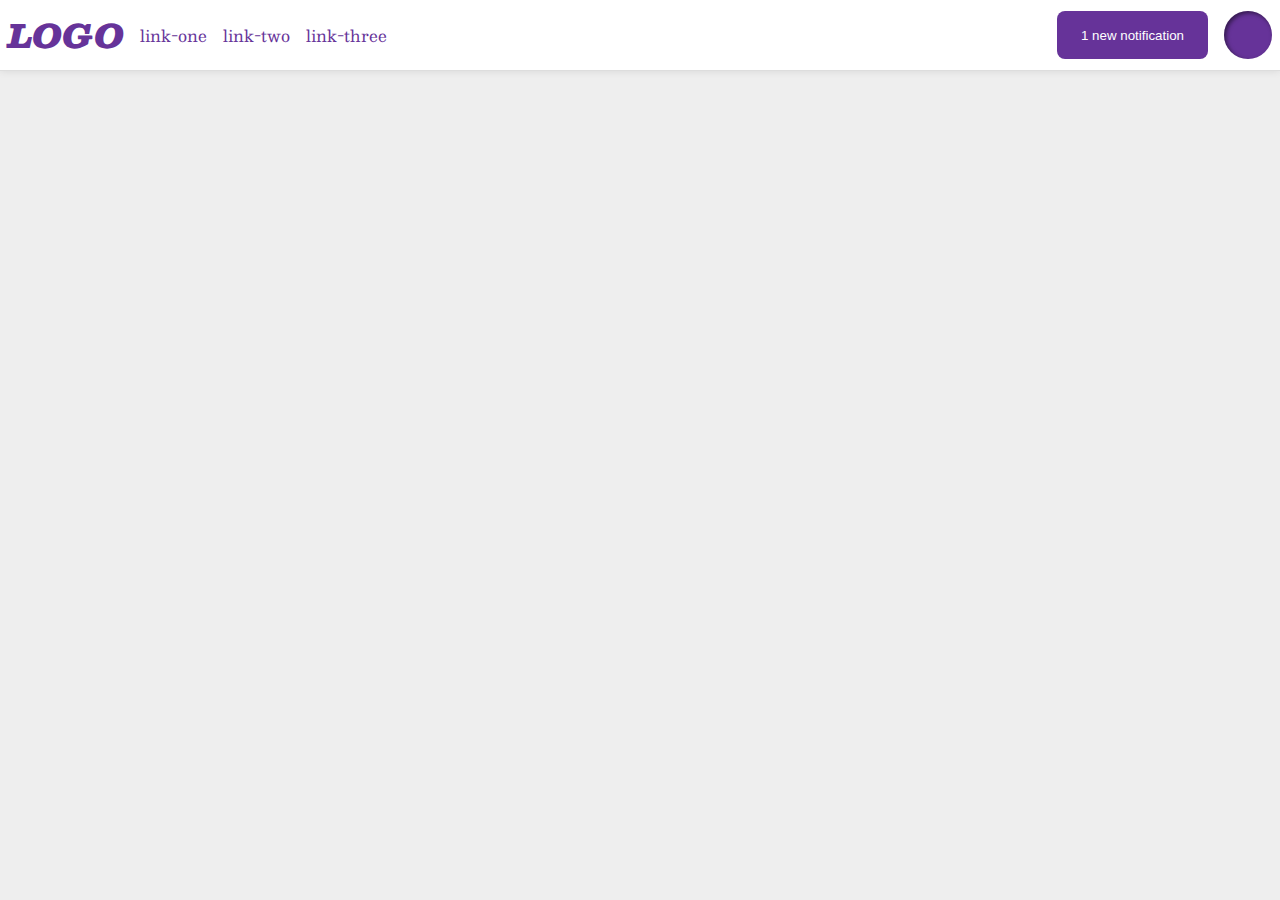
<file: foundations/flex/03-flex-header-2/index.html>
<!DOCTYPE html>
<html lang="en">
  <head>
    <meta charset="UTF-8">
    <meta http-equiv="X-UA-Compatible" content="IE=edge">
    <meta name="viewport" content="width=device-width, initial-scale=1.0">
    <title>Flex Header 2</title>
    <link rel="stylesheet" href="style.css">
  </head>
  <body>

    <div class="header">

      <div class="left-side sides">
        <div class="logo">
          LOGO
        </div>
        <ul class="links">
          <li><a href="https://google.com">link-one</a></li>
          <li><a href="https://google.com">link-two</a></li>
          <li><a href="https://google.com">link-three</a></li>
        </ul>
      </div>

      <div class="right-side sides">
        <button class="notifications">
          1 new notification
        </button>
        <div class="profile-image"></div>
      </div>
      
    </div>
    
  </body>
</html>
</file>
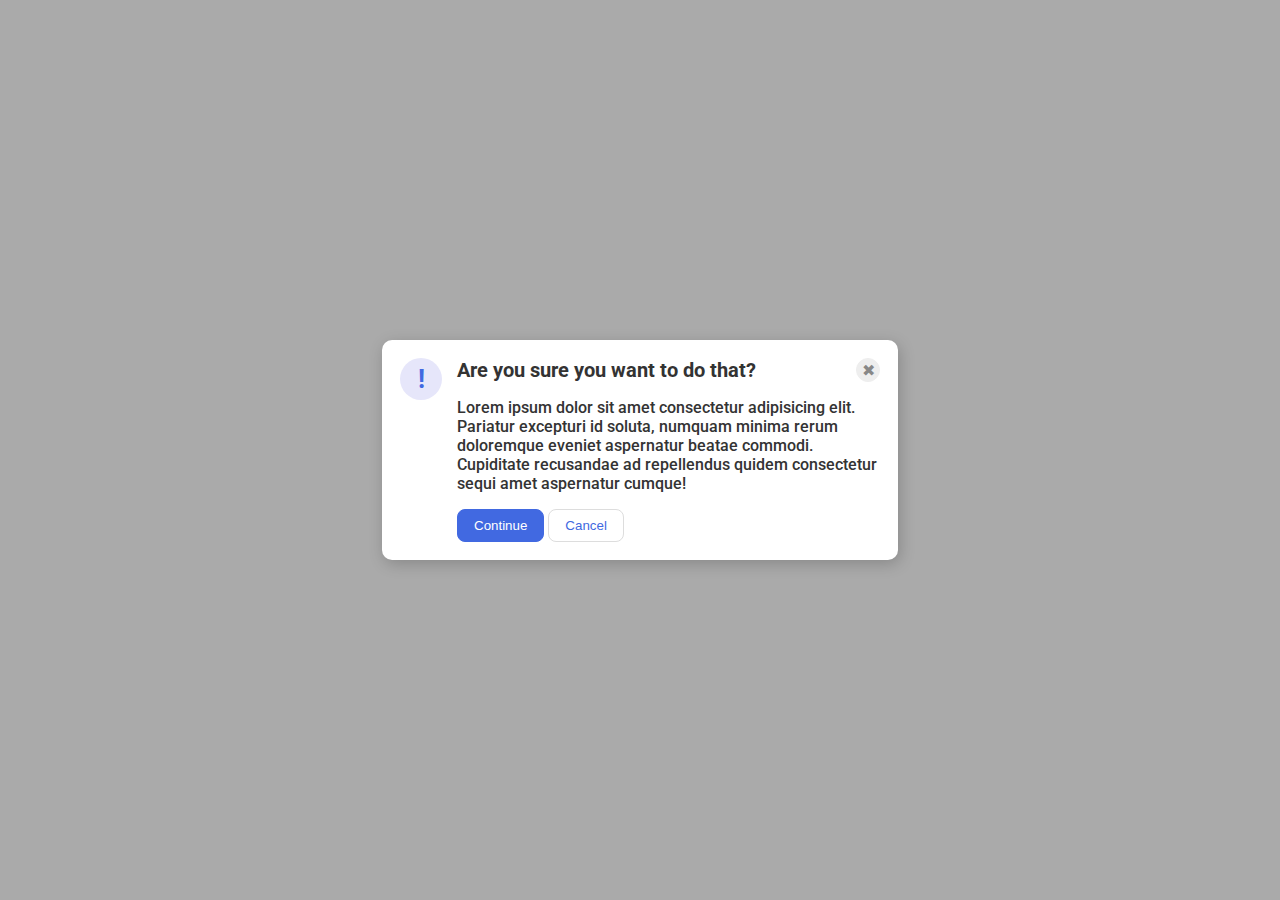
<file: foundations/flex/05-flex-modal/index.html>
<!DOCTYPE html>
<html lang="en">
  <head>
    <meta charset="UTF-8">
    <meta http-equiv="X-UA-Compatible" content="IE=edge">
    <meta name="viewport" content="width=device-width, initial-scale=1.0">
    <link rel="stylesheet" href="style.css">
    <title>Modal</title>
  </head>
  <body>
    <div class="modal">
      <div class="modal-left">
        <div class="icon">!</div>
      </div>
      
      <div class="modal-right">
        <div class="right-top">
          <div class="header">Are you sure you want to do that?</div>
          <button class="close-button">✖</button>
        </div>

        <div class="right-bottom">
          <div class="text">Lorem ipsum dolor sit amet consectetur adipisicing elit. Pariatur excepturi id soluta, numquam minima rerum doloremque eveniet aspernatur beatae commodi. Cupiditate recusandae ad repellendus quidem consectetur sequi amet aspernatur cumque!</div>
        </div>

        <div class="button-container">
          <button class="continue">Continue</button>
          <button class="cancel">Cancel</button>
        </div>
      </div>
    </div>
  </body>
</html>
</file>
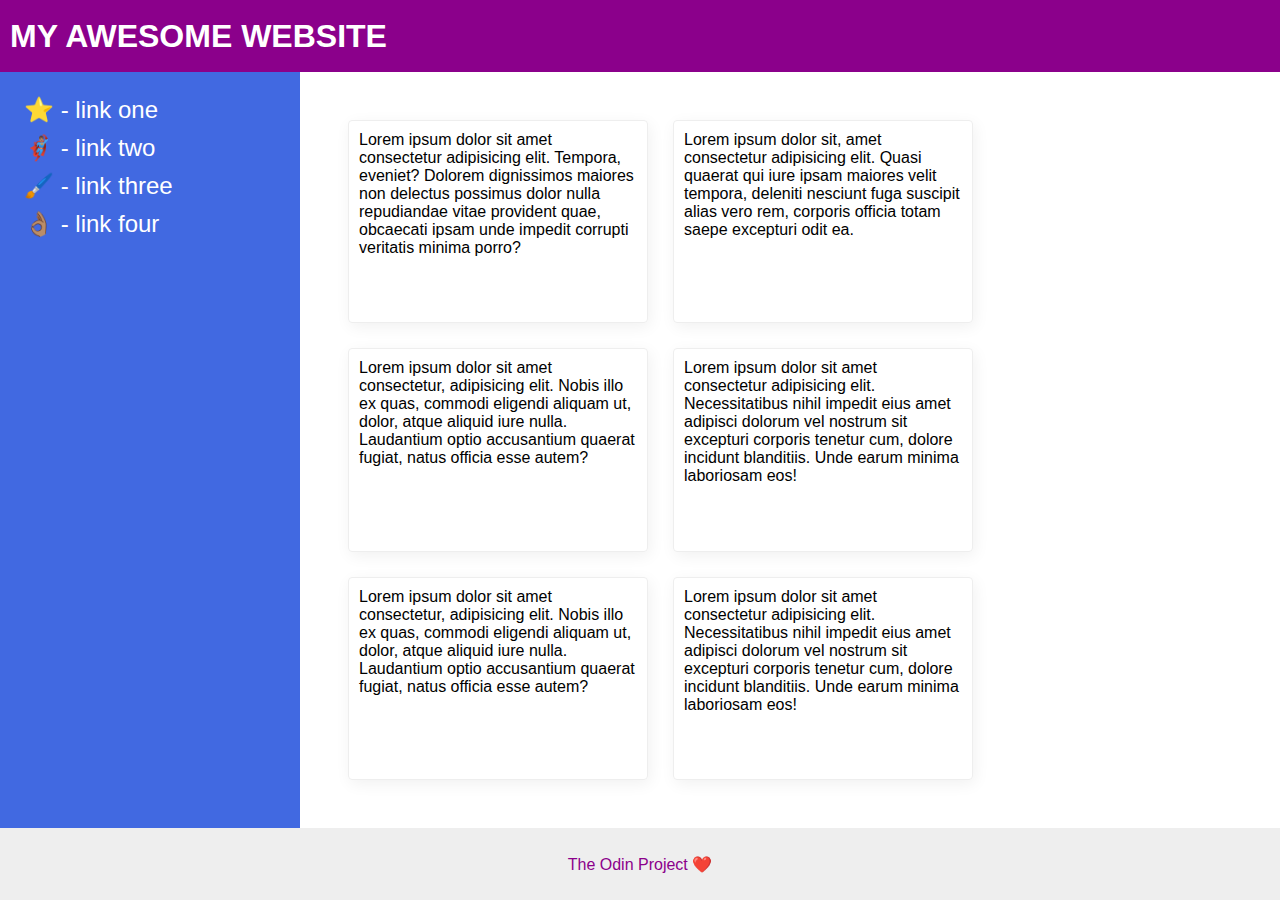
<file: foundations/flex/07-flex-layout-2/index.html>
<!DOCTYPE html>
<html lang="en">
  <head>
    <meta charset="UTF-8">
    <meta http-equiv="X-UA-Compatible" content="IE=edge">
    <meta name="viewport" content="width=device-width, initial-scale=1.0">
    <title>The Holy Grail</title>
    <link rel="stylesheet" href="style.css">
  </head>
  <body>
    <div class="header">
      MY AWESOME WEBSITE
    </div>

    <div class="content">
      <div class="sidebar">
        <ul>
          <li><a href="#">⭐ - link one</a></li>
          <li><a href="#">🦸🏽‍♂️ - link two</a></li>
          <li><a href="#">🖌️ - link three</a></li>
          <li><a href="#">👌🏽 - link four</a></li>
        </ul>
      </div>

      <div class="card-container">
        <div class="card">Lorem ipsum dolor sit amet consectetur adipisicing elit. Tempora, eveniet? Dolorem dignissimos maiores non delectus possimus dolor nulla repudiandae vitae provident quae, obcaecati ipsam unde impedit corrupti veritatis minima porro?</div>
        <div class="card">Lorem ipsum dolor sit, amet consectetur adipisicing elit. Quasi quaerat qui iure ipsam maiores velit tempora, deleniti nesciunt fuga suscipit alias vero rem, corporis officia totam saepe excepturi odit ea.</div>
        <div class="card">Lorem ipsum dolor sit amet consectetur, adipisicing elit. Nobis illo ex quas, commodi eligendi aliquam ut, dolor, atque aliquid iure nulla. Laudantium optio accusantium quaerat fugiat, natus officia esse autem?</div>
        <div class="card">Lorem ipsum dolor sit amet consectetur adipisicing elit. Necessitatibus nihil impedit eius amet adipisci dolorum vel nostrum sit excepturi corporis tenetur cum, dolore incidunt blanditiis. Unde earum minima laboriosam eos!</div>
        <div class="card">Lorem ipsum dolor sit amet consectetur, adipisicing elit. Nobis illo ex quas, commodi eligendi aliquam ut, dolor, atque aliquid iure nulla. Laudantium optio accusantium quaerat fugiat, natus officia esse autem?</div>
        <div class="card">Lorem ipsum dolor sit amet consectetur adipisicing elit. Necessitatibus nihil impedit eius amet adipisci dolorum vel nostrum sit excepturi corporis tenetur cum, dolore incidunt blanditiis. Unde earum minima laboriosam eos!</div>
      </div>
    </div>
    
    <div class="footer">
      The Odin Project ❤️
    </div>
  </body>
</html>
</file>
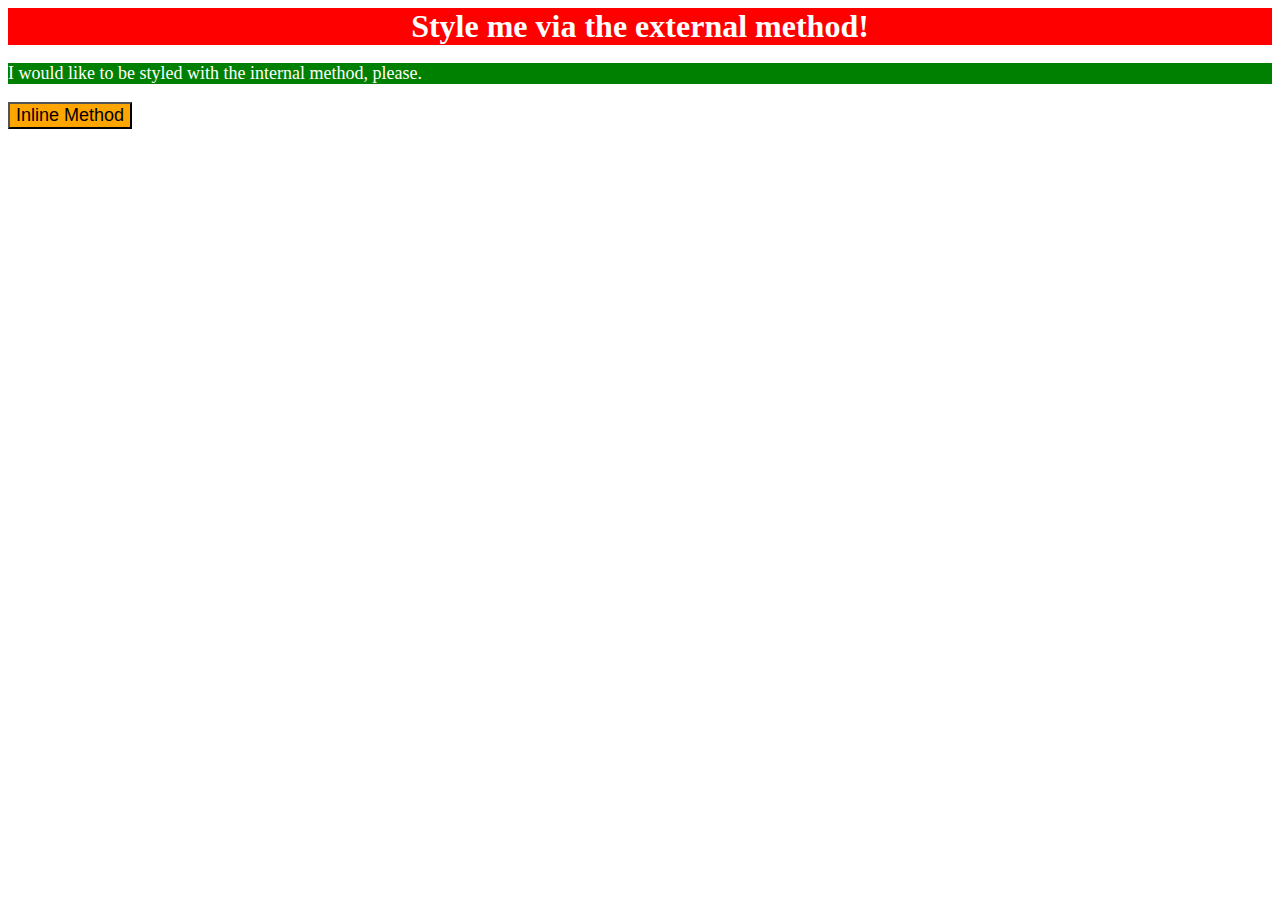
<file: foundations/intro-to-css/01-css-methods/index.html>
<!DOCTYPE html>
<html lang="en">
  <head>
    <meta charset="UTF-8">
    <meta http-equiv="X-UA-Compatible" content="IE=edge">
    <meta name="viewport" content="width=device-width, initial-scale=1.0">
    <title>Methods for Adding CSS</title>
    <link rel="stylesheet" href="styles.css">
    <style>
      p {
        background-color: green;
        color: white;
        font-size: 18px;
      }
    </style>
  </head>
  <body>
    <div>Style me via the external method!</div>
    <p>I would like to be styled with the internal method, please.</p>
    <button style="background-color: orange; font-size: 18px;">Inline Method</button>
  </body>
</html>
</file>
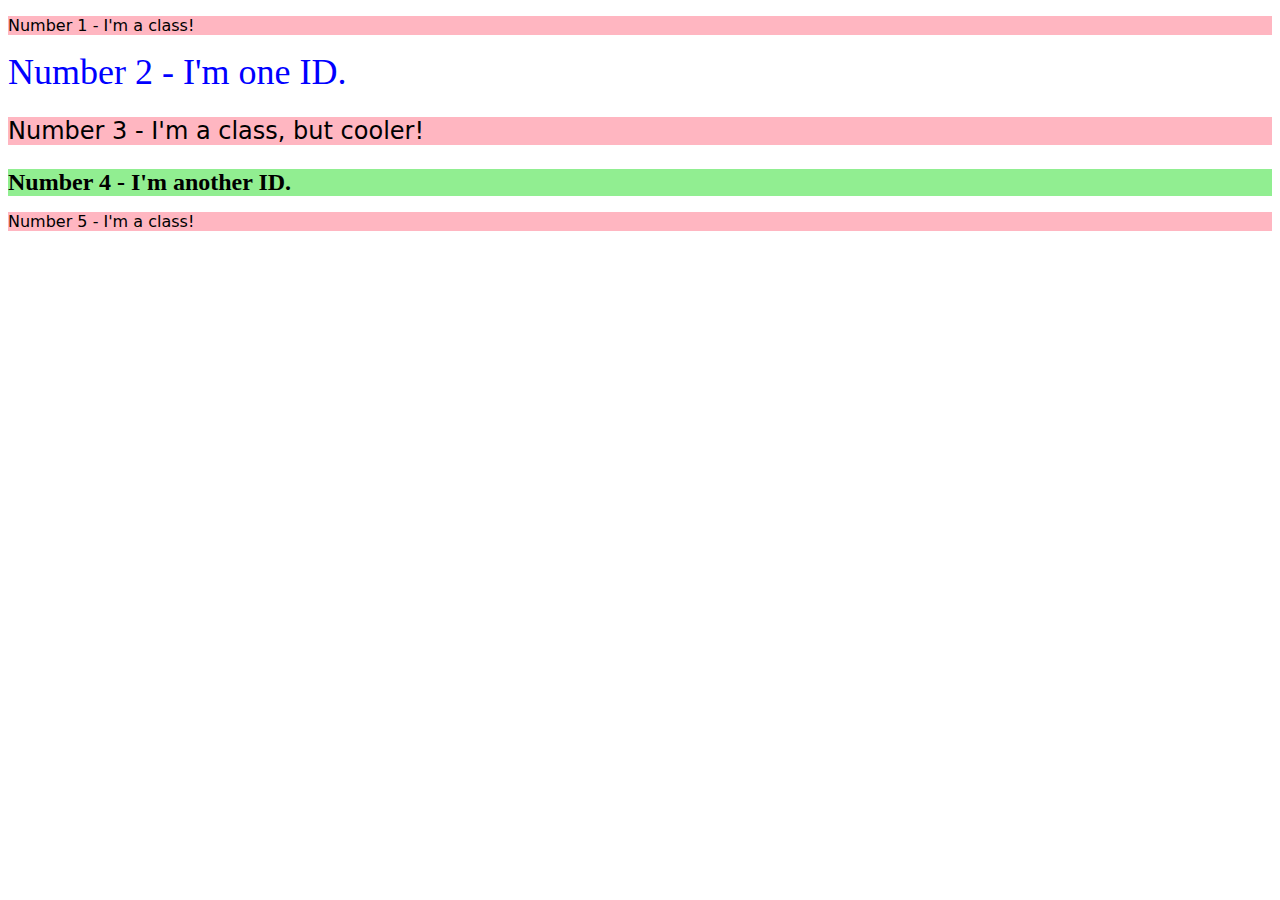
<file: foundations/intro-to-css/02-class-id-selectors/index.html>
<!DOCTYPE html>
<html lang="en">
  <head>
    <meta charset="UTF-8">
    <meta http-equiv="X-UA-Compatible" content="IE=edge">
    <meta name="viewport" content="width=device-width, initial-scale=1.0">
    <title>Class and ID Selectors</title>
    <link rel="stylesheet" href="style.css">
  </head>
  <body>
    <p class="odd">Number 1 - I'm a class!</p>
    <div id="blue">Number 2 - I'm one ID.</div>
    <p class="odd cooler">Number 3 - I'm a class, but cooler!</p>
    <div id="green">Number 4 - I'm another ID.</div>
    <p class="odd">Number 5 - I'm a class!</p>
  </body>
</html>
</file>
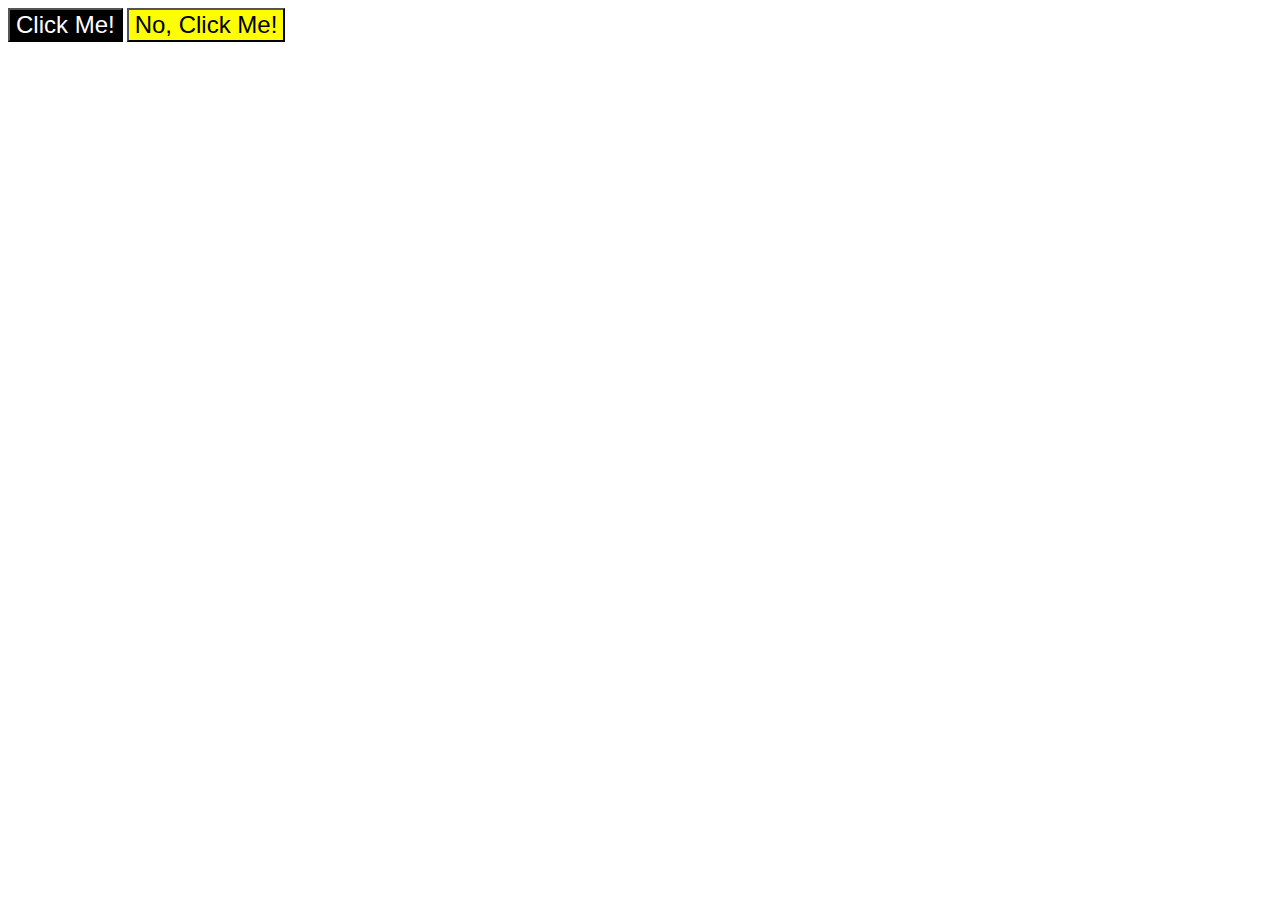
<file: foundations/intro-to-css/03-grouping-selectors/index.html>
<!DOCTYPE html>
<html lang="en">
  <head>
    <meta charset="UTF-8">
    <meta http-equiv="X-UA-Compatible" content="IE=edge">
    <meta name="viewport" content="width=device-width, initial-scale=1.0">
    <title>Grouping Selectors</title>
    <link rel="stylesheet" href="style.css">
  </head>
  <body>
    <button class="button1">Click Me!</button>
    <button class="button2">No, Click Me!</button>
  </body>
</html>
</file>
<file: foundations/flex/03-flex-header-2/style.css>
/* this is some magical font-importing.  
you'll learn about it later. */
@import url('https://fonts.googleapis.com/css2?family=Besley:ital,wght@0,400;1,900&display=swap');

body {
  margin: 0;
  background: #eee;
  font-family: Besley, serif;
}

.header {
  background: white;
  border-bottom: 1px solid #ddd;
  box-shadow: 0 0 8px rgba(0,0,0,.1);
  display: flex;
  justify-content: space-between;
  align-items: center;
  padding: 8px;
}

.sides {
  display: flex;
  gap: 16px;
}

.profile-image {
  background: rebeccapurple;
  box-shadow: inset 2px 2px 4px rgba(0,0,0,.5);
  border-radius: 50%;
  width: 48px;
  height: 48px;
}

.logo {
  color: rebeccapurple;
  font-size: 32px;
  font-weight: 900;
  font-style: italic;
}

button {
  border: none;
  border-radius: 8px;
  background: rebeccapurple;
  color: white;
  padding: 8px 24px;
}

a {
  /* this removes the line under our links */
  text-decoration: none;
  color: rebeccapurple;
}

ul {
  list-style-type: none;
  margin: 0;
  padding: 0;
  display: flex;
  gap: 16px;
  align-items: center;
}
</file>
<file: foundations/flex/05-flex-modal/style.css>
@import url('https://fonts.googleapis.com/css2?family=Roboto:wght@400;700&display=swap');

html, body {
  height: 100%;
}

body {
  font-family: Roboto, sans-serif;
  margin: 0;
  background: #aaa;
  color: #333;
  /* I'll give you this one for free lol */
  display: flex;
  align-items: center;
  justify-content: center;
}

.modal {
  background: white;
  width: 480px;
  border-radius: 10px;
  box-shadow: 2px 4px 16px rgba(0,0,0,.2);
  padding: 18px;
  display: flex;
  gap: 15px;
}

.icon {
  color: royalblue;
  font-size: 26px;
  font-weight: 700;
  background: lavender;
  width: 42px;
  height: 42px;
  border-radius: 50%;
  display: flex;
  align-items: center;
  justify-content: center;
}

.modal-right {
  display: flex;
  flex-direction: column;
  gap: 16px;
}

.header {
  font-weight: bold;
  font-size: 20px;
}

.right-top {
  display: flex;
  justify-content: space-between;
}

.text {
  font-weight: 500;
}

.close-button {
  background: #eee;
  border-radius: 50%;
  color: #888;
  font-weight: 400;
  font-size: 16px;
  height: 24px;
  width: 24px;
  display: flex;
  align-items: center;
  justify-content: center;
  border: 1px solid #eee;
  padding: 0;
}

button {
  cursor: pointer;
  padding: 8px 16px;
  border-radius: 8px;
}

button.continue {
  background: royalblue;
  border: 1px solid royalblue;
  color: white;
}

button.cancel {
  background: white;
  border: 1px solid #ddd;
  color: royalblue;
}
</file>
<file: foundations/flex/07-flex-layout-2/style.css>
body {
  font-family: -apple-system, BlinkMacSystemFont, 'Segoe UI', Roboto, Oxygen, Ubuntu, Cantarell, 'Open Sans', 'Helvetica Neue', sans-serif;
  margin: 0;
  min-height: 100vh;
  display: flex;
  flex-direction: column;
}

.header {
  height: 72px;
  background: darkmagenta;
  color: white;
}

.footer {
  height: 72px;
  background: #eee;
  color: darkmagenta;
}

.sidebar {
  min-width: 300px;
  /* change width: 300px; to min-width: 300px; */
  background: royalblue;
  box-sizing: border-box;
}

.card {
  border: 1px solid #eee;
  box-shadow: 2px 4px 16px rgba(0,0,0,.06);
  border-radius: 4px;
}

/* SOLUTION */

* {
  box-sizing: border-box;
}

.header {
  font-size: 32px;
  font-weight: 900;
  display: flex;
  align-items: center;
  padding: 0 10px;
}

.content {
  display: flex;
  flex-grow: 1;
}

.sidebar {
  padding: 24px;
}

ul, a {
  list-style-type: none;
  text-decoration: none;
  margin: 0;
  padding: 0;
  font-size: 24px;
  color: white;
}

li {
  margin-bottom: 10px;
}

.card-container {
  padding: 48px;
  display: flex;
  flex-wrap: wrap;
  gap: 25px;
  /* justify-content: center; */
}

.card {
  width: 300px;
  /* height: 200px; */
  min-height: 150px;
  padding: 10px;
}

.footer {
  display: flex;
  justify-content: center;
  align-items: center;
}
</file>
<file: foundations/intro-to-css/01-css-methods/styles.css>
div {
    background-color: red;
    color: white;
    font-size: 32px;
    font-weight: bold;
    text-align: center;
}
</file>
<file: foundations/intro-to-css/02-class-id-selectors/style.css>
.odd {
    background-color: rgb(255, 182, 193);
    font-family: verdana, "DejaVu sans", sans-serif
}

#blue {
    font-size: 36px;
    color: #0000ff
}

.odd.cooler {
    font-size: 24px;
}

#green {
    background-color: hsl(120, 73%, 75%);
    font-size: 24px;
    font-weight: 700;
}
</file>
<file: foundations/intro-to-css/03-grouping-selectors/style.css>
.button1 {
    background-color: #000000;
    color: hsl(0, 0%, 100%)
}

.button2 {
    background-color: rgb(255, 255, 0);
}

.button1, .button2 {
    font-size: 24px;
    font-family: Helvetica, "Times New Roman", sans-serif;
}
</file>
